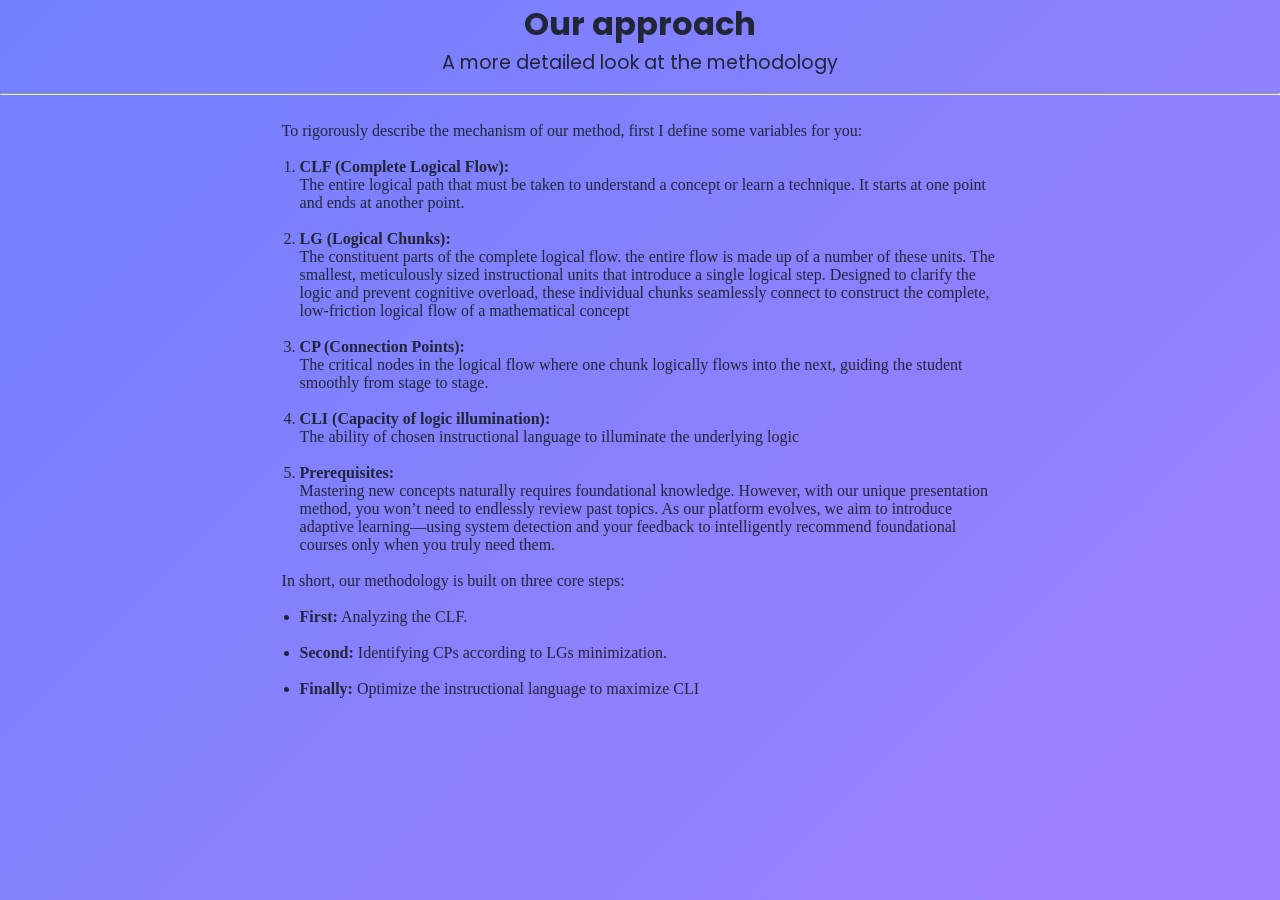
<file: About.html>
<!DOCTYPE html>
<html lang="en"> 
    <head>
        <meta charset="UTF-8">
        <meta name="viewport" content="width=device-width, initial-scale=1.0">
        <link rel="preconnect" href="https://fonts.googleapis.com">
        <link rel="preconnect" href="https://fonts.gstatic.com" crossorigin>
        <link href="https://fonts.googleapis.com/css2?family=Inter:wght@400;600&family=Poppins:wght@500;700&display=swap" rel="stylesheet">
        <link rel="stylesheet" href="style.css">
        <title>More about our method</title>
    </head>
    <body>
        <header class="ath">
            <h1 class="about-topic">Our approach<span class="att">A more detailed look at the methodology</span></h1>
        </header>
        <hr>
        <main class="about-main">
            <p class="idn">To rigorously describe the mechanism of our method, first I define some variables for you:</p>
            <ol class="variables">
                <li><strong>CLF (Complete Logical Flow):</strong><br> The entire logical path that must be taken to understand a concept or learn a technique. It starts at one point and ends at another point.</li>
                <li><strong>LG (Logical Chunks):</strong><br> The constituent parts of the complete logical flow. the entire flow is made up of a number of these units. The smallest, meticulously sized instructional units that introduce a single logical step. Designed to clarify the logic and prevent cognitive overload, these individual chunks seamlessly connect to construct the complete, low-friction logical flow of a mathematical concept</li>
                <li><strong>CP (Connection Points):</strong><br>The critical nodes in the logical flow  where one chunk logically flows into the next, guiding the student smoothly from stage to stage.</li>
                <li><strong>CLI (Capacity of logic illumination):</strong><br>The ability of chosen instructional language to illuminate the underlying logic</li>
                <li><strong>Prerequisites:</strong><br>Mastering new concepts naturally requires foundational knowledge. However, with our unique presentation method, you won’t need to endlessly review past topics. As our platform evolves, we aim to introduce adaptive learning—using system detection and your feedback to intelligently recommend foundational courses only when you truly need them.</li>
            </ol>
            <div>
                <p>In short, our methodology is built on three core steps:</p>
                <ul class="steps">
                    <li><strong>First:</strong> Analyzing the CLF.</li>
                    <li><strong>Second:</strong> Identifying CPs according to LGs minimization.</li>
                    <li><strong>Finally:</strong> Optimize the instructional language to maximize CLI</li>
                </ul>
            </div>
        </main>
    </body>
   </html>
</file>
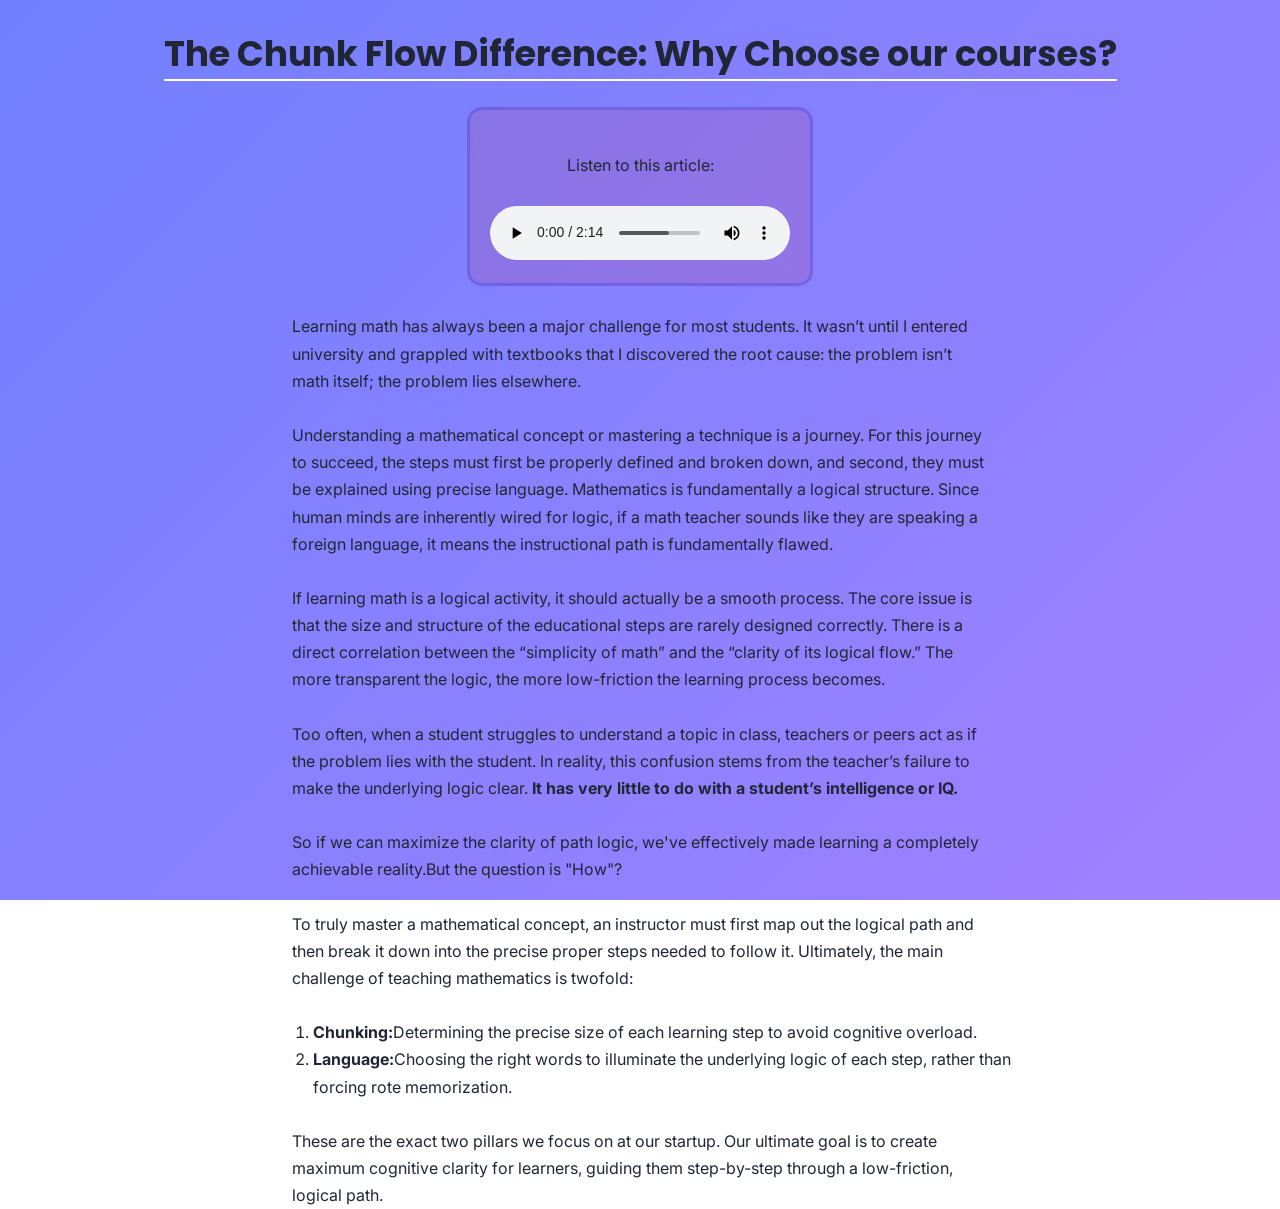
<file: wicf.html>
<!DOCTYPE html>
<html lang="en"> 
    <head>
        <meta charset="UTF-8">
        <meta name="viewport" content="width=device-width, initial-scale=1.0">
        <link rel="preconnect" href="https://fonts.googleapis.com">
        <link rel="preconnect" href="https://fonts.gstatic.com" crossorigin>
        <link href="https://fonts.googleapis.com/css2?family=Inter:wght@400;600&family=Poppins:wght@500;700&display=swap" rel="stylesheet">
        <link rel="stylesheet" href="style.css">
        <title>Why us</title>
    </head>
    <body>
       <header class="wicfheader">
            <h1>The Chunk Flow Difference: Why Choose our courses?</h1>
       </header> 
       <main class="wicfmain">
            <div class="wicfaudio-wrapper">
                <p class="wicfaudio-lable">Listen to this article:</p>
                <audio controls>
                    <source src="wicf.mp3" type="audio/mpeg">
                </audio>
            </div>
            <p>
                Learning math has always been a major challenge for most students. It wasn’t until I entered university and grappled with textbooks that I discovered the root cause: the problem isn’t math itself; the problem lies elsewhere.
            </p>
            <p>
                Understanding a mathematical concept or mastering a technique is a journey. For this journey to succeed, the steps must first be properly defined and broken down, and second, they must be explained using precise language. Mathematics is fundamentally a logical structure. Since human minds are inherently wired for logic, if a math teacher sounds like they are speaking a foreign language, it means the instructional path is fundamentally flawed.
            </p>
            <p>
                If learning math is a logical activity, it should actually be a smooth process. The core issue is that the size and structure of the educational steps are rarely designed correctly. There is a direct correlation between the “simplicity of math” and the “clarity of its logical flow.” The more transparent the logic, the more low-friction the learning process becomes.
            </p>
            <p>
                Too often, when a student struggles to understand a topic in class, teachers or peers act as if the problem lies with the student. In reality, this confusion stems from the teacher’s failure to make the underlying logic clear. <strong>It has very little to do with a student’s intelligence or IQ.</strong>
            </p>
            <p>
                So if we can maximize the clarity of path logic, we've effectively made learning a completely achievable reality.But the question is "How"?
            </p>
            <p>
                To truly master a mathematical concept, an instructor must first map out the logical path and then break it down into the precise proper steps needed to follow it. Ultimately, the main challenge of teaching mathematics is twofold:
            </p>
            <ol class="twofold">
                <li><strong>Chunking:</strong>Determining the precise size of each learning step to avoid cognitive overload. </li>
                <li><strong>Language:</strong>Choosing the right words to illuminate the underlying logic of each step, rather than forcing rote memorization.</li>
            </ol>
            <p>These are the exact two pillars we focus on at our startup. Our ultimate goal is to create maximum cognitive clarity for learners, guiding them step-by-step through a low-friction, logical path.</p>
       </main>
    </body>
    </html>
</file>
<file: style.css>
*{
    margin: 0;
    padding: 0;
    box-sizing: border-box;
}
.hph{
    text-align: center;
}
.topic{
    margin-bottom: 5vh;
    margin-top: 2vh;
    font-family: 'Poppins';
}
.ml{
    margin-bottom: 1vh;
    color: rgb(56, 56, 56);
}
.navlinks{
    display: flex;
    justify-content: center;
    list-style: none;
    gap: 3vw;
    background: rgba(255, 255, 255, 0.25);
    padding: 2vh;
    max-width: 50%;
    margin: auto auto;
    border-radius: 50px;
    border: 1px solid rgba(255, 255, 255, 0.4);
    box-shadow: 0 8px 32px 0 rgba(0, 0, 0, 0.1);
}
.navlinks a{
    display: inline-block;
    text-decoration: none;
    color:black;
    background: rgba(255, 255, 255, 0.6);
    padding: 0.5vw;
    border-radius: 10px;
    transition: all 0.3s ease;
    border: 1px solid rgba(255, 255, 255, 0.4);
    font-family:'Inter';
    position: relative;

}
.left-box{
    background-color:rgba(255, 255, 255, 0.25);
    border-radius: 50px;
    padding: 2vw;
    border: 1px solid rgba(255, 255, 255, 0.4);
    box-shadow: 0 8px 32px 0 rgba(0, 0, 0, 0.1);
}

.hero-section{
    display: flex;
    max-width: 80%;
    margin: 5vh auto;
    font-family: 'Inter';
    white-space: nowrap;   
    margin-left: 3vw;
}
.left-box,.right-box{
    flex: 1;
}
.jomle{
    max-width: fit-content;
}
.fp{
    border-radius: 50%;
    width: 40vw;
    aspect-ratio: 1/1;
    margin-top: 5vh;
    margin-left: 5vw;
 border: 1px solid rgba(255, 255, 255, 0.4);
    box-shadow: 0 8px 32px 0 rgba(0, 0, 0, 0.1);}
.tip{
    position: absolute;
    top: 125%;
    left: 50%;
    transform: translateX(-50%);
    opacity: 0;
    visibility: hidden;
    transition: all 0.3s ease;
    background-color:#7180ff;
    border: solid white 1px;
    color: white;
    padding: 0 10vh;
    border-radius: 6px;
    white-space: nowrap; 

}


.wicfmain p{
    margin: 3vh;
}
.twofold{
    margin-top:3vh;
    margin-left:3vw;
}
.wicfheader{
    font-family: 'Poppins';
    width: fit-content;
    margin: 3vh auto;
    #white-space: nowrap; 
    text-align: center;  

}
.wicfmain{
      max-width: 75ch; 
      font-family: 'Inter';
      margin-top: 10vh;
      margin: auto auto; 
      line-height: 1.7; 
}
.wicfheader h1{
    position: relative;
    font-size: clamp(1rem, 4vw, 2.2rem);
}
.wicfheader h1::after{
    content: "";
    position: absolute;
    bottom: -1px;
    left: 0;
    width: 100%;
    height: 2px;
    background-color: white;
    border-radius: 10px;
}
.wicfaudio-wrapper{
    margin: auto auto;
    text-align: center;
    background: rgba(234, 12, 12, 0.1);
    backdrop-filter: blur(8px);
    border: 3px solid rgba(6, 27, 220, 0.2);
    border-radius: 15px;
    padding: 15px 20px;
    max-width: fit-content;
}
.twofold{
    padding-left:10px ;
}
.ath{
    text-align: center;
    padding-bottom: 5vh;
}
.about-topic{
    position: relative;
    font-family: 'Poppins';

}
.idn{
    padding-top: 3vh;
}
.att{
    position: absolute;
    top: 100%;
    left: 50%;
    transform: translateX(-50%);
    font-weight: normal;
    font-size: 1.5vw;
}
.about-main{
    padding-left: 2vw;
    font-family: 'Segoe UI';
    margin: auto auto;
    max-width: 60%;
    
}
.variables li{
    margin: 2vh;
}
.steps li{
    margin: 2vh;

}
@media(min-width:768px){
    .tip.show-element {
    opacity: 1;
    visibility: visible;

}
}

@media (max-width:768px){

    .left-box{
        font-size: 10px;
        padding: 5vw;
    }
    .about-main{
        max-width: fit-content;   
    }
    .steps,.variables{
        padding-left: 3vw;
    }
    .att{
        font-size: 4vw;
        white-space: nowrap; 
        font-family: 'Poppins';
      }
    .ath{
        margin-bottom: 3vh;
    }
    .navlinks{
        max-width: 80%;
    }

    
}
body{
    background: linear-gradient(135deg, #7180ff, #a181ff);
    background-attachment: fixed;
    height: 100vh; 
}
.khl::after{
    content: "";
    position: absolute;
    bottom: -10px;
    left: 0;
    width: 100%;
    height: 4px;
    background-color: white;
    border-radius: 10px;
}
.khl{position: relative;}

body{
    color:#212636;

}
</file>
